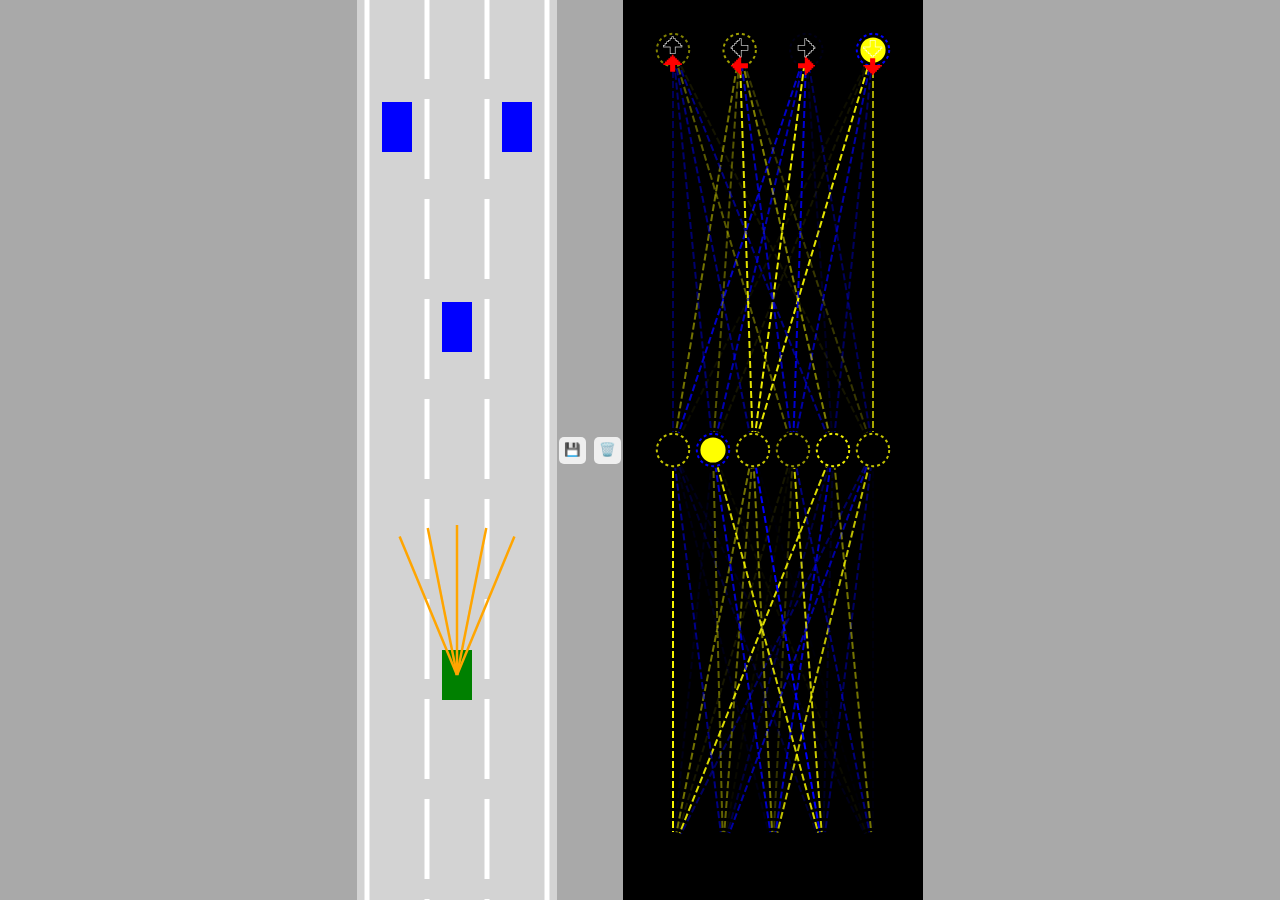
<file: index.html>
<!DOCTYPE html>
<html lang="en">
<head>
    <meta charset="UTF-8">
    <meta http-equiv="X-UA-Compatible" content="IE=edge">
    <meta name="viewport" content="width=device-width, initial-scale=1.0">
    <title>TESimuLA</title>
    <link rel="stylesheet" href="style.css">
</head>
<body>
    <canvas id="carCanvas"></canvas>
    <div class="verticalButtons">
        <button onclick="save()">💾</button>
        <button onclick="discard()">🗑️</button>
    </div>
    <canvas id="networkCanvas"></canvas>
    <script src="visualizer.js"></script>
    <script src="network.js"></script>
    <script src="sensor.js"></script>
    <script src="utils.js"></script>
    <script src="road.js"></script>
    <script src="controls.js"></script>
    <script src="car.js"></script>
    <script src="main.js"></script>
</body>
</html>
</file>
<file: style.css>
body{
    margin: 0;
    background: darkgray;
    overflow: hidden;
    display: flex;
    justify-content: center;
    align-items: center;
}

#verticalButtons{
    display: flex;
    flex-direction: column;
}

button{
    border: none;
    border-radius: 5px;
    padding: 5px 5px 7px 5px;
    margin: 2px;
    cursor: pointer;
}

button:hover{
    background: blue;
}


#networkCanvas{
    background: black;
}

#carCanvas{
    background: lightgray;
}
</file>
